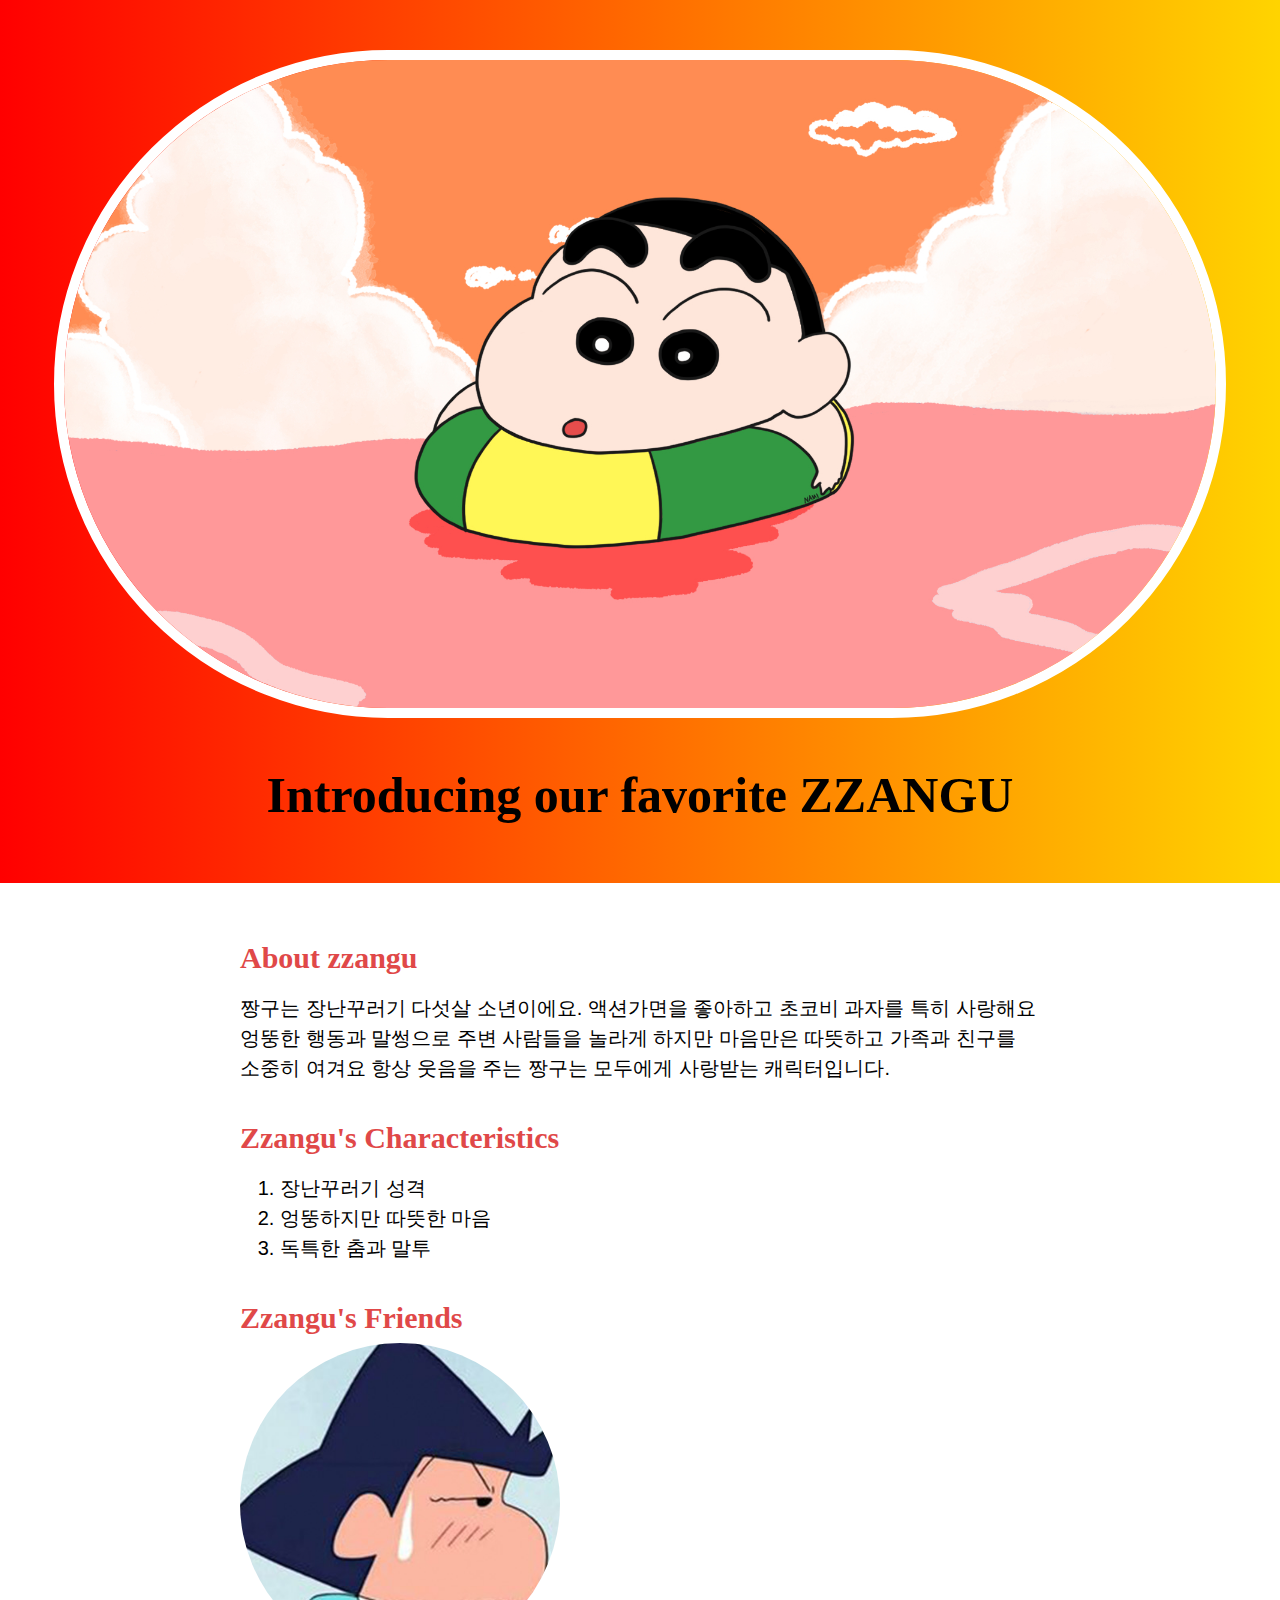
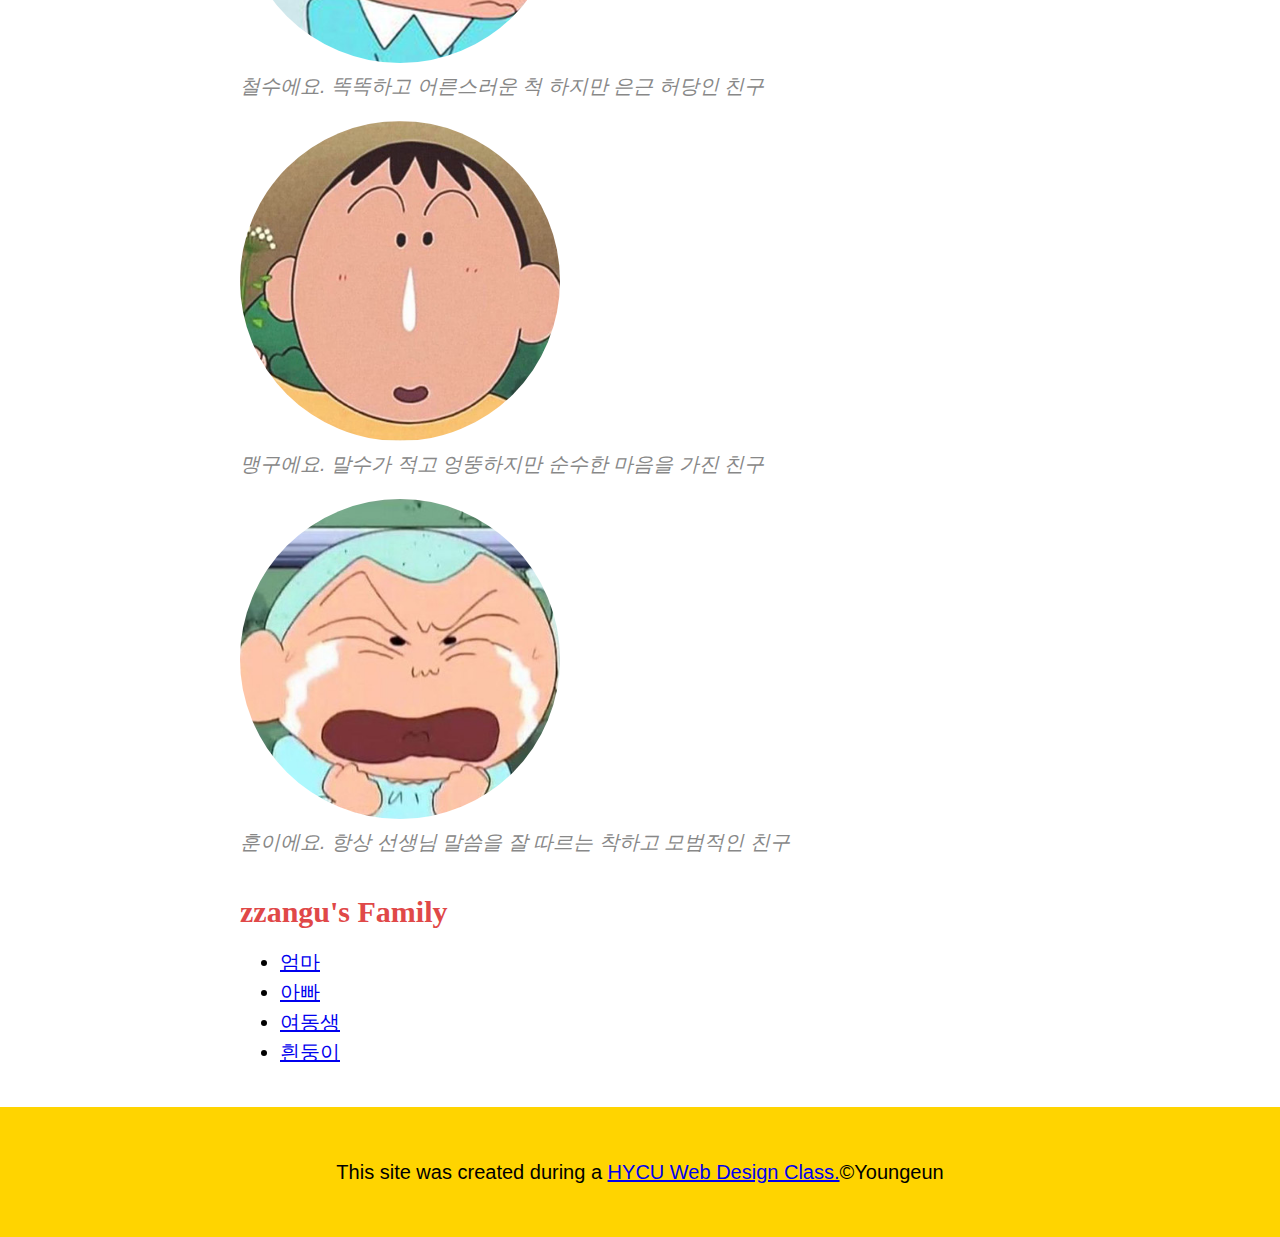
<file: class6_hero/index.html>
<!DOCTYPE html>
<html>
    <head>
        <meta charset="UTF-8">
        <title>Zzangu, Let's play!</title>
        <link rel="stylesheet" href="css/hero_style.css">
    </head>

    <body>
<header>
    <!--header elements-->
    <img src="img/zzangu_big.jpg" style="max-width:90%; height:auto;">
    <h1>Introducing our favorite ZZANGU</h1>
</header>

<!--main elements-->
<main><h2>About zzangu</h2>
    <p>짱구는 장난꾸러기 다섯살 소년이에요. 액션가면을 좋아하고 초코비 과자를 특히 사랑해요
        엉뚱한 행동과 말썽으로 주변 사람들을 놀라게 하지만 마음만은 따뜻하고 가족과 친구를 소중히 여겨요
        항상 웃음을 주는 짱구는 모두에게 사랑받는 캐릭터입니다.
    </p>
 
    <h2>Zzangu's Characteristics</h2>
    <ol>
        <li>장난꾸러기 성격</li>
        <li>엉뚱하지만 따뜻한 마음</li>
        <li>독특한 춤과 말투</li>
    </ol>
    <h2>Zzangu's Friends</h2>
    <img src="img/chulsu.jpg" alt="chulsu">
<p class="caption">철수에요. 똑똑하고 어른스러운 척 하지만 은근 허당인 친구</p>
<img src="img/mangu.jpg" alt="chulsu">
<p class="caption">맹구에요. 말수가 적고 엉뚱하지만 순수한 마음을 가진 친구</p>
<img src="img/hoon.jpg" alt="chulsu">
<p class="caption">훈이에요. 항상 선생님 말씀을 잘 따르는 착하고 모범적인 친구</p>
<h2>zzangu's Family</h2>
<ul>
    <li><a href="https://namu.wiki/w/%EB%85%B8%ED%95%98%EB%9D%BC%20%EB%AF%B8%EC%82%AC%EC%97%90" target="_blank">엄마</a></li>
    <li><a href="https://namu.wiki/w/%EB%85%B8%ED%95%98%EB%9D%BC%20%ED%9E%88%EB%A1%9C%EC%8B%9C?from=%EC%A7%B1%EA%B5%AC%EC%95%84%EB%B9%A0" target="_blank">아빠</a></li>
    <li><a href="https://namu.wiki/w/%EB%85%B8%ED%95%98%EB%9D%BC%20%ED%9E%88%EB%A7%88%EC%99%80%EB%A6%AC" target="_blank">여동생</a></li>
    <li><a href="https://namu.wiki/w/%ED%9D%B0%EB%91%A5%EC%9D%B4" target="_blank">흰둥이</a></li>
</ul>
</main>
<!-- footer elements -->
<footer>
    <p>This site was created during a <a href="https://hycu.ac.kr">
        HYCU Web Design Class.</a>&copy;Youngeun</p> 
</footer>
</body>
</html>
</file>
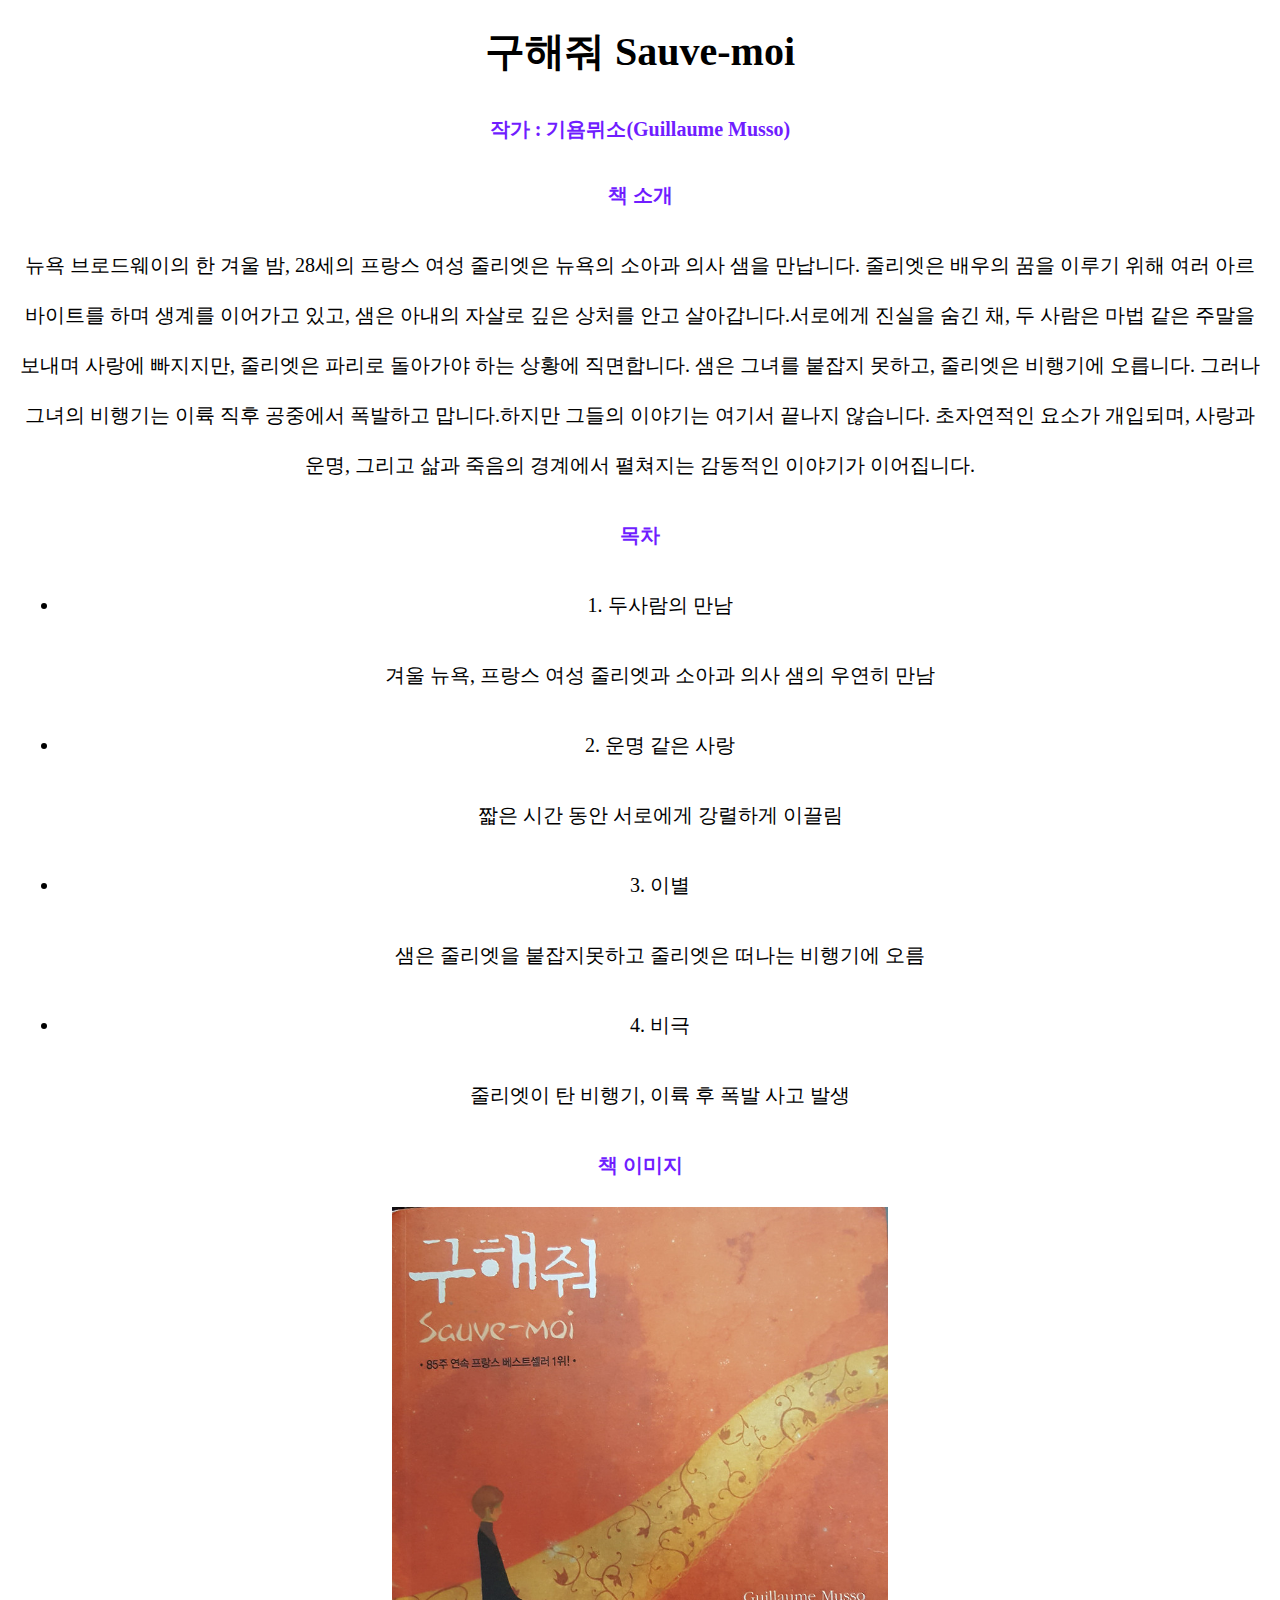
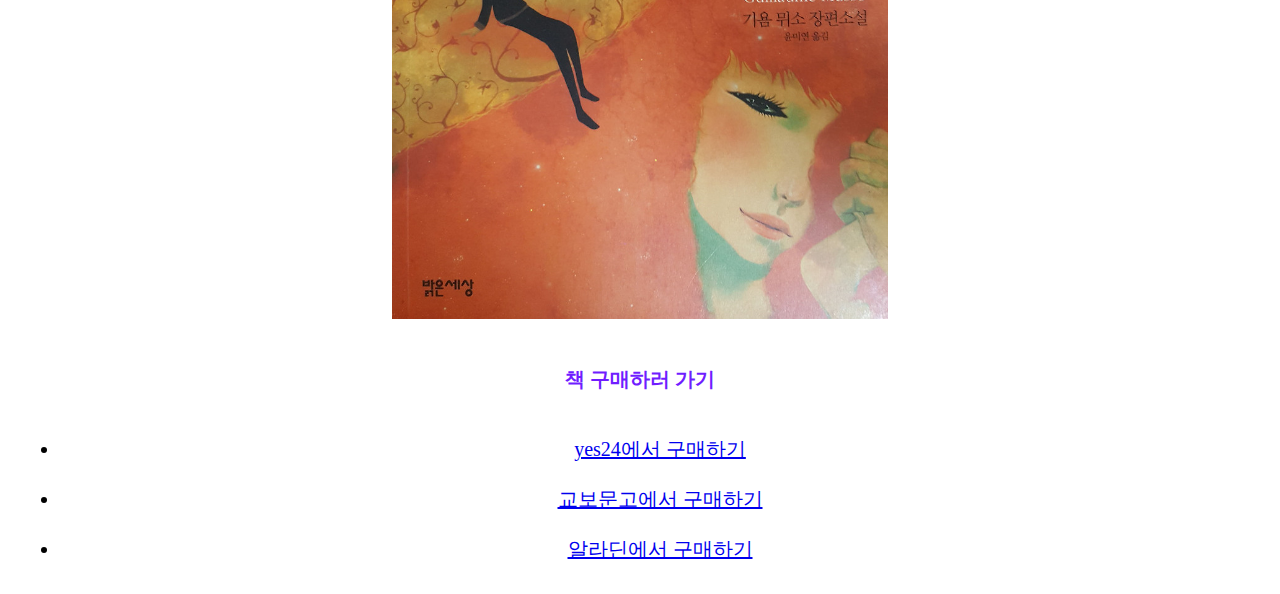
<file: assignments/class5_book.html>
<!DOCTYPE html>
<html>
    <head>
        <meta charset="UTF-8">
        <title>Save me</title>
        <link rel="stylesheet" href="css/book_style.css">
    </head>
<body>
    <header>
        <!--header elements-->
           <h1>구해줘 Sauve-moi </h1>


    <main><h2>작가 : 기욤뮈소(Guillaume Musso) </h2>
      
        <h2>책 소개</h2>
        <p> 뉴욕 브로드웨이의 한 겨울 밤, 28세의 프랑스 여성 줄리엣은 뉴욕의 소아과 의사 샘을 만납니다. 줄리엣은 배우의 꿈을 이루기 위해 여러 아르바이트를 하며 생계를 이어가고 있고, 샘은 아내의 자살로 깊은 상처를 안고 살아갑니다.​       
            서로에게 진실을 숨긴 채, 두 사람은 마법 같은 주말을 보내며 사랑에 빠지지만, 줄리엣은 파리로 돌아가야 하는 상황에 직면합니다. 샘은 그녀를 붙잡지 못하고, 줄리엣은 비행기에 오릅니다. 그러나 그녀의 비행기는 이륙 직후 공중에서 폭발하고 맙니다.​
            하지만 그들의 이야기는 여기서 끝나지 않습니다. 초자연적인 요소가 개입되며, 사랑과 운명, 그리고 삶과 죽음의 경계에서 펼쳐지는 감동적인 이야기가 이어집니다.</p>

<h2>목차</h2>
<ul>

    <li>1. 두사람의 만남</li>
    <p>겨울 뉴욕, 프랑스 여성 줄리엣과 소아과 의사 샘의 우연히 만남</p>
    <li>2. 운명 같은 사랑</li>
    <p>짧은 시간 동안 서로에게 강렬하게 이끌림</p>
    <li>3. 이별</li>
    <p>샘은 줄리엣을 붙잡지못하고 줄리엣은 떠나는 비행기에 오름</p>
    <li>4. 비극</li>
    <p>줄리엣이 탄 비행기, 이륙 후 폭발 사고 발생</p>
</ul>
<h2> 책 이미지 </h2>
<img src="img/bookcover.jpeg" style="width: 40%; height: auto;">

<h2> 책 구매하러 가기 </h2>
<ul>
    <li><a href="https://www.yes24.com/product/goods/106228269">yes24에서 구매하기 </a></li>
    <li><a href="https://product.kyobobook.co.kr/detail/S000001310214">교보문고에서 구매하기 </a></li>
    <li><a href="https://www.yes24.com/product/goods/106228269">알라딘에서 구매하기 </a></li>

</ul>
    </header>
</main>

</body>
</html>
</file>
<file: class6_hero/css/hero_style.css>
body{
    font-family: Arial, Helvetica, sans-serif;
    font-size: 20px;
    margin: 0;
    line-height: 30px;

}

header {
    text-align: center;
    padding-top: 50px;
    padding-bottom: 30px;
    background: linear-gradient(to right, #ff0000, #ffd400);
    line-height: 250%;
 }

header img {
    border-radius: 1000px;
    border: 10px solid #fff;
}

header h1 {
    font-size: 50px;
    color:#000;
    font-family: 'fascinate';
}

h1, h2 {
    font-family: 'fascinate';
}

main{
    max-width: 800px;
    margin: 0 auto;
    padding: 20px;

}

main img {
    max-width: 40%;
    border-radius: 200px;
 
}

h2 {
    font-size: 30px;
    color:#e04848;
    margin: 40px 0 10px;

}

li a {
    color : rgb(181, 181, 0)
    text-decoration : none;
}

li a:hover {
    color : #fff200;
    background-color: #ff0000;
    
}

a:hover {
    color: rgb(255, 255, 255);
    background-color: black;
    
}

footer {
    text-align: center;
    background-color: #ffd400;
    padding: 30px;
}

p.caption {
    color: #888;
font-style: italic;
margin-top: 0;
}
</file>
<file: assignments/css/book_style.css>
body{
    font-family: Pretendard;
    font-weight: 300;
    font-size: 20px;
    margin: 0;
    line-height: 30px;
    margin: 20px;
}

header {
    text-align: center;
    padding: 20px 0 20 30;
    line-height: 250%;
    
 }


 h2 {
    font-size: 20px;
    color:#701dff;

 }

 li a:hover {
    color : #fff;
    background-color: orange;
 }
</file>
